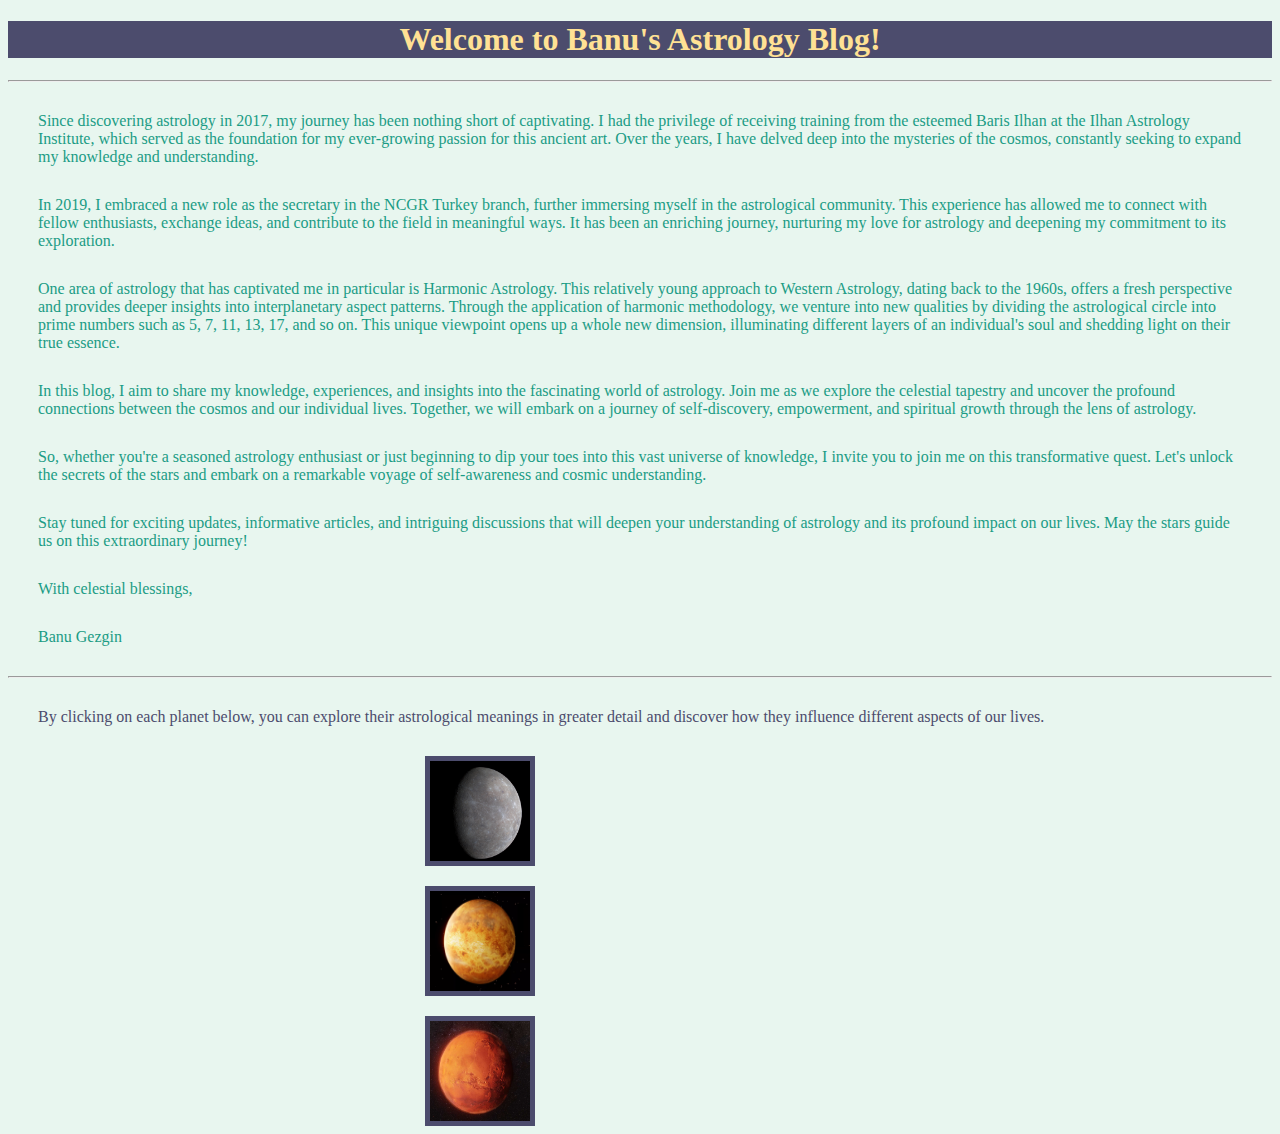
<file: index.html>
<!DOCTYPE html>
<html lang="en">
<head>
  <meta charset="UTF-8">
  <meta name="viewport" content="width=device-width, initial-scale=1.0">
  </style>
  <title>Banu's Astrology Blog</title>
  <link rel="stylesheet" href="./style.css">
  
  <link rel="preconnect" href="https://fonts.googleapis.com">
  <link rel="preconnect" href="https://fonts.gstatic.com" crossorigin>
  <link href="https://fonts.googleapis.com/css2?family=Caveat&display=swap" rel="stylesheet">

</head>
<body>

<h1 id="header1">Welcome to Banu's Astrology Blog!</h1>

<hr/>

<p class="mainpagetext">Since discovering astrology in 2017, my journey has been nothing short of captivating. I had the privilege of receiving training from the esteemed Baris Ilhan at the Ilhan Astrology Institute, which served as the foundation for my ever-growing passion for this ancient art. Over the years, I have delved deep into the mysteries of the cosmos, constantly seeking to expand my knowledge and understanding.</p>

<p class="mainpagetext">In 2019, I embraced a new role as the secretary in the NCGR Turkey branch, further immersing myself in the astrological community. This experience has allowed me to connect with fellow enthusiasts, exchange ideas, and contribute to the field in meaningful ways. It has been an enriching journey, nurturing my love for astrology and deepening my commitment to its exploration.</p>

<p class="mainpagetext">One area of astrology that has captivated me in particular is Harmonic Astrology. This relatively young approach to Western Astrology, dating back to the 1960s, offers a fresh perspective and provides deeper insights into interplanetary aspect patterns. Through the application of harmonic methodology, we venture into new qualities by dividing the astrological circle into prime numbers such as 5, 7, 11, 13, 17, and so on. This unique viewpoint opens up a whole new dimension, illuminating different layers of an individual's soul and shedding light on their true essence.</p>

<p class="mainpagetext">In this blog, I aim to share my knowledge, experiences, and insights into the fascinating world of astrology. Join me as we explore the celestial tapestry and uncover the profound connections between the cosmos and our individual lives. Together, we will embark on a journey of self-discovery, empowerment, and spiritual growth through the lens of astrology.</p>

<p class="mainpagetext">So, whether you're a seasoned astrology enthusiast or just beginning to dip your toes into this vast universe of knowledge, I invite you to join me on this transformative quest. Let's unlock the secrets of the stars and embark on a remarkable voyage of self-awareness and cosmic understanding.</p>

<p class="mainpagetext">Stay tuned for exciting updates, informative articles, and intriguing discussions that will deepen your understanding of astrology and its profound impact on our lives. May the stars guide us on this extraordinary journey!</p>

<p class="mainpagetext">With celestial blessings,</p>

<p class="mainpagetext">Banu Gezgin</p>

<hr/>

<p class="color-title"> By clicking on each planet below, you can explore their astrological meanings in greater detail and discover how they influence different aspects of our lives. </p>

<div id="div1"><a href="./mercury.html"><img id="mercury" src="./content/mercury.png"></div>

<div id="div2"><a href="./Venus.html"><img id="venus" src="./content/venus.png"></div>

<div id="div3"><a href="./mars.html"><img id="mars" src="./content/mars.png"></div>
</body>
</html>
</file>
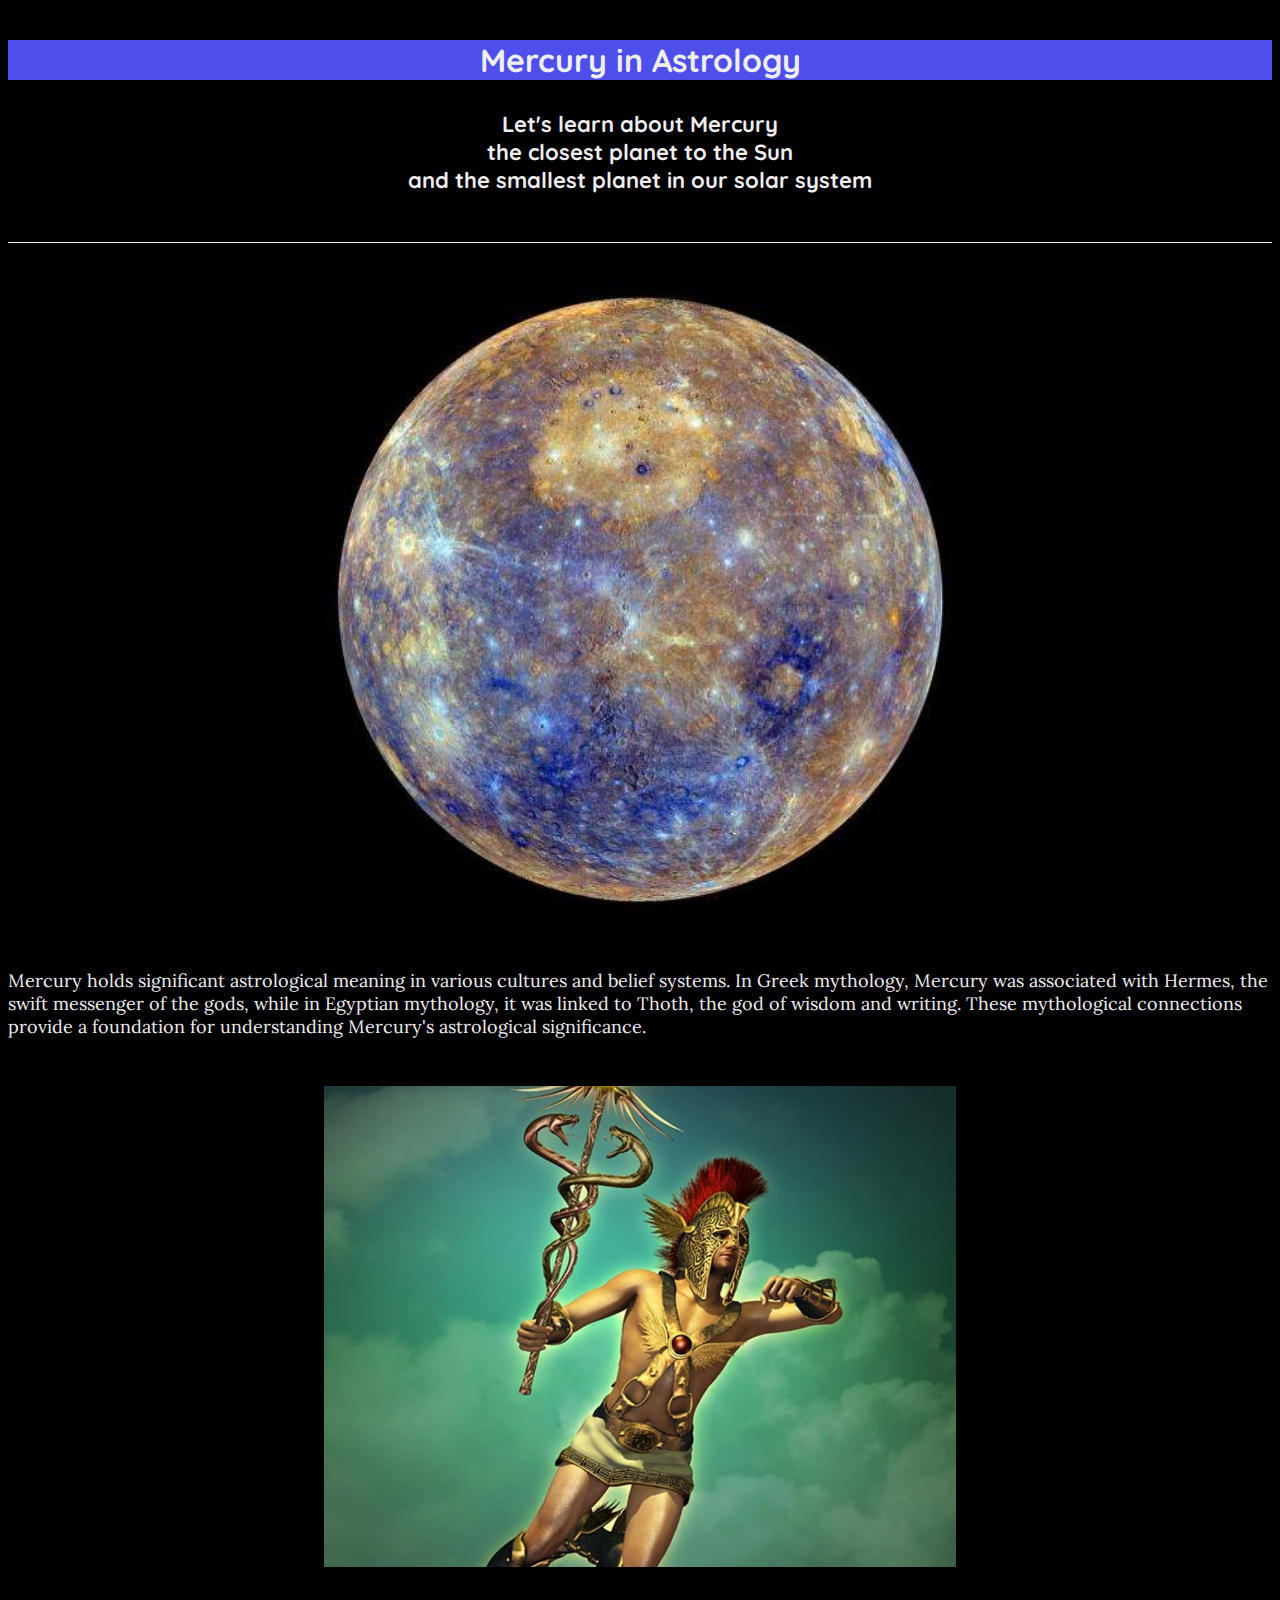
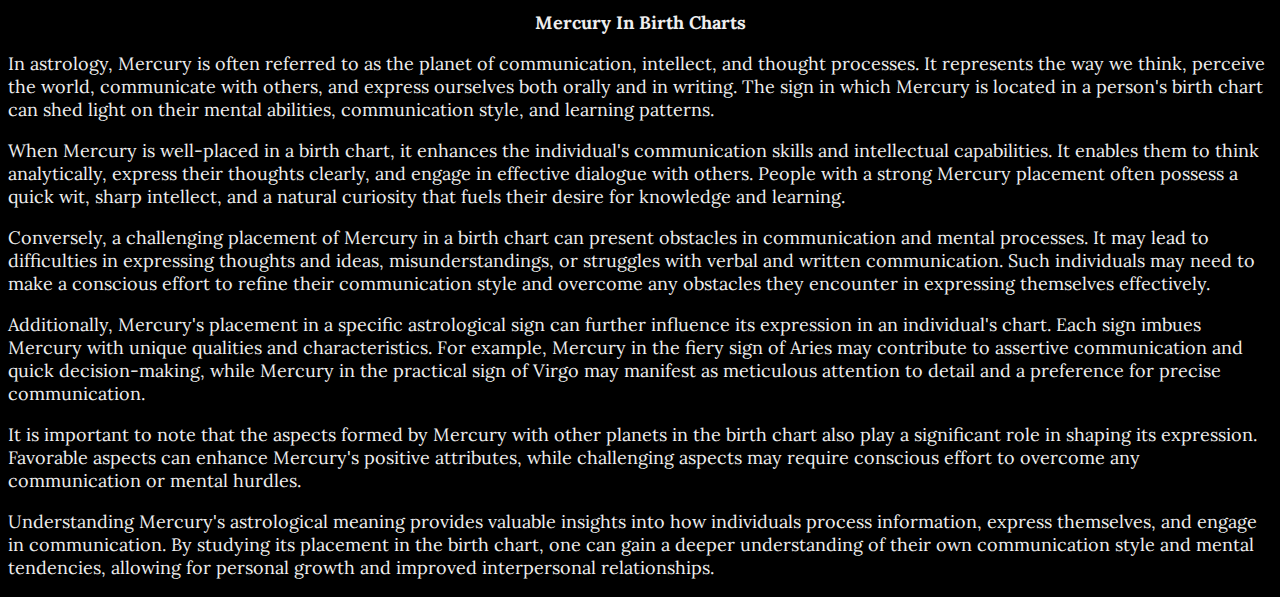
<file: mercury.html>
<!DOCTYPE html>
<html lang="en">
<head>
    <meta charset="UTF-8">
    <meta name="viewport" content="width=device-width, initial-scale=1.0">
    <title>Mercury</title>
    <style>
        html{
            background-color: #000000
        }
        #MercuryHeading {
            background-color: #4E4FEB;
            color: #EEEEEE;
            text-align: center;
            margin-top: 40px;
            font-family: 'Dancing Script', cursive;
            font-family: 'Lato', sans-serif;
            font-family: 'Miltonian', cursive;
            font-family: 'Playfair Display', serif;
            font-family: 'Quicksand', sans-serif;
        }

        #MercuryH2 {
            color: #EEEEEE;
            font-size: 22px;
            text-align: center;
            margin-top: 30px;
            margin-bottom: 30px;
            font-family: 'Dancing Script', cursive;
            font-family: 'Lato', sans-serif;
            font-family: 'Miltonian', cursive;
            font-family: 'Playfair Display', serif;
            font-family: 'Quicksand', sans-serif;
        }

    
        #mercuryphoto {
            width: 50%;
            margin-left: 25%;
            margin-top: 40px;
        }

        #p2 {
            margin-top: 30px;
            color: #EEEEEE;
            background-color: #EEEEEE;
            font-size: 0px;
        }
        #p3{
            margin-top: 2px;
            color: #EEEEEE;
            font-size: 18px;
            font-family: 'Lora', serif;


        }    

        #hermes {
            width: 50%;
            margin-left: 25%;
            margin-top: 30px;
        }

        #p1 {
            margin-top: 0px;
            color: #EEEEEE;
            background-color: #EEEEEE;
            font-size: 1px;    
        }    

        .charttext {
            color: #EEEEEE;
            font-size: 18px;
            font-family: 'Lora', serif;
            }

    </style>

    <link rel="preconnect" href="https://fonts.googleapis.com">
    <link rel="preconnect" href="https://fonts.gstatic.com" crossorigin>
    <link href="https://fonts.googleapis.com/css2?family=Dancing+Script&family=Lato&family=Miltonian&family=Playfair+Display:ital,wght@0,400;0,500;1,400&family=Quicksand:wght@300&display=swap" rel="stylesheet">

    <link rel="preconnect" href="https://fonts.googleapis.com">
    <link rel="preconnect" href="https://fonts.gstatic.com" crossorigin>
    <link href="https://fonts.googleapis.com/css2?family=Dancing+Script&family=Lato&family=Lora:ital@1&family=Miltonian&family=Playfair+Display:ital,wght@0,400;0,500;1,400&family=Quicksand:wght@300&display=swap" rel="stylesheet">

</head>
<body>
    <h1 id="MercuryHeading">Mercury in Astrology</h1>
    <h2 id="MercuryH2">Let's learn about Mercury<br /> 
        the closest planet to the Sun<br />
        and the smallest planet in our solar system</h2> >br />
    <p id="p1">test</p>
    <img id="mercuryphoto" src="./mercury2.jpg">
    <p id="p2">test</p><br />
    <p id="p3">Mercury holds significant astrological meaning in various cultures and belief systems. In Greek mythology, Mercury was associated with Hermes, the swift messenger of the gods, while in Egyptian mythology, it was linked to Thoth, the god of wisdom and writing. These mythological connections provide a foundation for understanding Mercury's astrological significance.</p>

    <img id="hermes" src="./hermes.png">

    <h2 class="charttext" style="text-align: center; margin-top: 40px;">Mercury In Birth Charts</h2>
    <p class="charttext">In astrology, Mercury is often referred to as the planet of communication, intellect, and thought processes. It represents the way we think, perceive the world, communicate with others, and express ourselves both orally and in writing. The sign in which Mercury is located in a person's birth chart can shed light on their mental abilities, communication style, and learning patterns.
    </p>
    <p class="charttext">When Mercury is well-placed in a birth chart, it enhances the individual's communication skills and intellectual capabilities. It enables them to think analytically, express their thoughts clearly, and engage in effective dialogue with others. People with a strong Mercury placement often possess a quick wit, sharp intellect, and a natural curiosity that fuels their desire for knowledge and learning.
    </p>
    <p class="charttext">Conversely, a challenging placement of Mercury in a birth chart can present obstacles in communication and mental processes. It may lead to difficulties in expressing thoughts and ideas, misunderstandings, or struggles with verbal and written communication. Such individuals may need to make a conscious effort to refine their communication style and overcome any obstacles they encounter in expressing themselves effectively.
    </p>
    <p class="charttext">Additionally, Mercury's placement in a specific astrological sign can further influence its expression in an individual's chart. Each sign imbues Mercury with unique qualities and characteristics. For example, Mercury in the fiery sign of Aries may contribute to assertive communication and quick decision-making, while Mercury in the practical sign of Virgo may manifest as meticulous attention to detail and a preference for precise communication.
    </p>
    <p class="charttext">It is important to note that the aspects formed by Mercury with other planets in the birth chart also play a significant role in shaping its expression. Favorable aspects can enhance Mercury's positive attributes, while challenging aspects may require conscious effort to overcome any communication or mental hurdles.
    </p>
    <p class="charttext">Understanding Mercury's astrological meaning provides valuable insights into how individuals process information, express themselves, and engage in communication. By studying its placement in the birth chart, one can gain a deeper understanding of their own communication style and mental tendencies, allowing for personal growth and improved interpersonal relationships.</p>
</body>
</html>
</file>
<file: style.css>
html {
  background-color: #E8F6EF;
}

#header1 {
  color: #FFE194;
  text-align: center;
  font-family: cursive;
  background-color: #4c4c6d
}

.mainpagetext {
  font-weight: normal;
  font-family: cursive;
  color: #1b9c85;
  margin: 30px;
  
}

.color-title {
  
  font-family: cursive;
  color: #4c4c6d;
  margin: 30px;
}

#div1 {
  border: 5px #4c4c6d solid;
  width: 100px;
  height: 100px ;
  margin-bottom: 20px;
  margin-left: 33%;
}

#div2 {
  border: 5px #4c4c6d solid;
  width: 100px;
  height: 100px;
  margin-left: 33%;
  margin-bottom: 20px;
}

#div3 {
  border: 5px #4c4c6d solid;
  width: 100px;
  height: 100px;
  margin-left: 33%;
}

#mercury {
  height: 100%;
  width: 100%;
}

#venus {
  height: 100%;
  width: 100%;
}

#mars {
  height: 100%;
  width: 100%;
}
</file>
